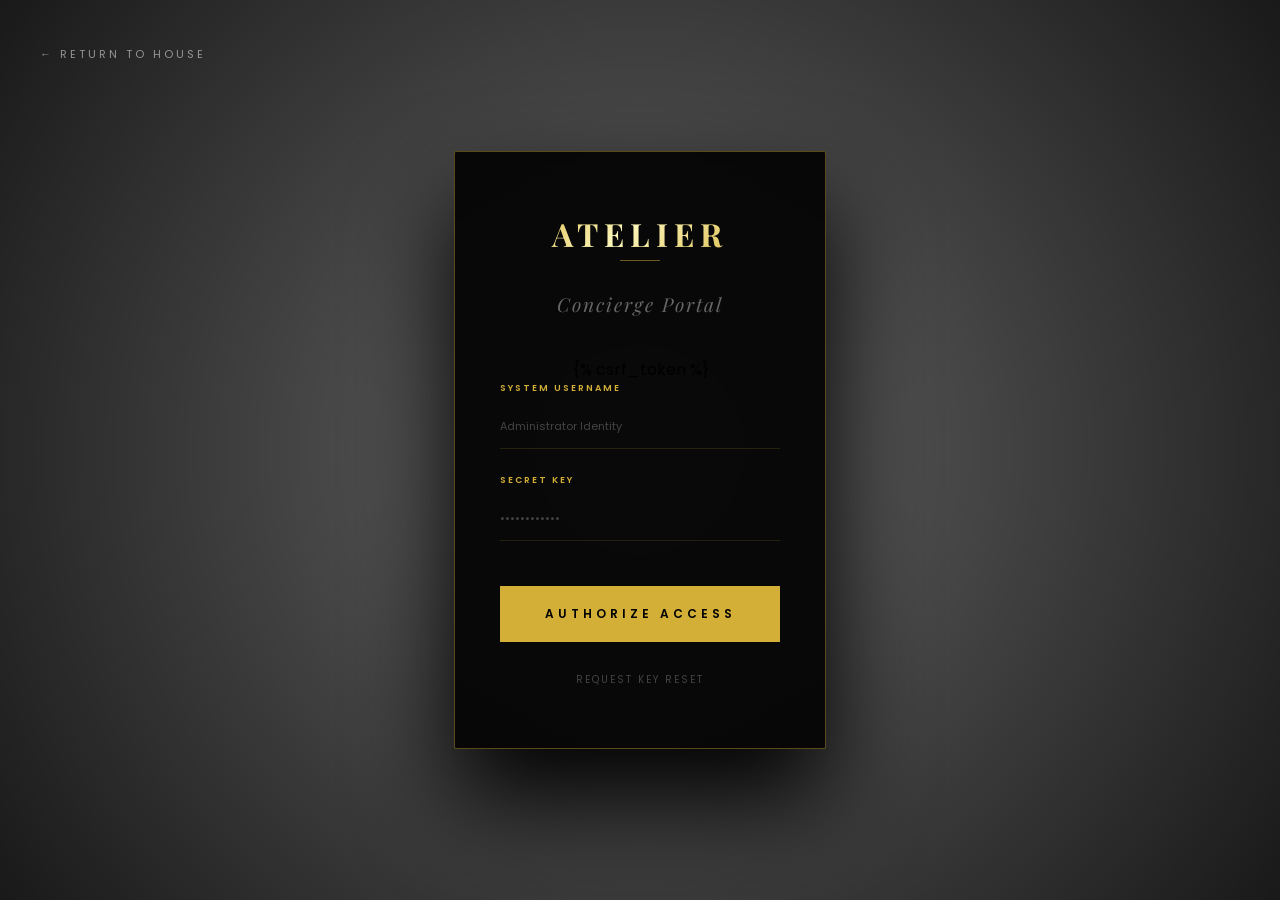
<file: index.html>
<!DOCTYPE html>
<html lang="en">
<head>
  <meta charset="UTF-8">
  <meta name="viewport" content="width=device-width, initial-scale=1.0">
  <title>Atelier | Concierge Access</title>

  <link href="https://fonts.googleapis.com/css2?family=Poppins:wght@300;400;500;600&family=Playfair+Display:ital,wght@0,600;1,600&display=swap" rel="stylesheet">

  <style>
    :root {
      --accent-gold: #d4af37;
      --gold-gradient: linear-gradient(135deg, #d4af37 0%, #fcf6ba 45%, #d4af37 100%);
      --glass: rgba(5, 5, 5, 0.95);
      --border-gold: rgba(212, 175, 55, 0.4);
      --text-white: #ffffff;
    }

    * {
      margin: 0;
      padding: 0;
      box-sizing: border-box;
      font-family: "Poppins", sans-serif;
    }

    body {
      height: 100vh;
      background: 
        radial-gradient(circle, rgba(0,0,0,0.6) 0%, rgba(0,0,0,0.9) 100%),
        url("https://images.unsplash.com/photo-1507679799987-c73779587ccf?q=80&w=2071") center/cover no-repeat;
      display: flex;
      align-items: center;
      justify-content: center;
      overflow: hidden;
    }

    /* BACK TO HOUSE NAVIGATION */
    .back-nav {
      position: absolute;
      top: 40px;
      left: 40px;
    }

    .back-link {
      text-decoration: none;
      color: #fff;
      font-size: 11px;
      text-transform: uppercase;
      letter-spacing: 3px;
      opacity: 0.5;
      transition: 0.3s;
    }

    .back-link:hover { opacity: 1; color: var(--accent-gold); }

    .login-container {
      width: 100%;
      max-width: 420px;
      padding: 1.5rem;
    }

    .login-form {
      background: var(--glass);
      padding: 60px 45px;
      border-radius: 2px;
      border: 1px solid var(--border-gold);
      box-shadow: 0 50px 100px rgba(0,0,0,1);
      text-align: center;
      backdrop-filter: blur(30px);
      -webkit-backdrop-filter: blur(30px);
      animation: vaultOpen 1.5s cubic-bezier(0.19, 1, 0.22, 1);
    }

    @keyframes vaultOpen {
      from { opacity: 0; transform: scale(0.95); filter: brightness(0); }
      to { opacity: 1; transform: scale(1); filter: brightness(1); }
    }

    .brand {
      font-family: 'Playfair Display', serif;
      font-size: 32px;
      font-weight: 700;
      background: var(--gold-gradient);
      -webkit-background-clip: text;
      -webkit-text-fill-color: transparent;
      letter-spacing: 6px;
      margin-bottom: 5px;
    }

    .login-form h2 {
      font-family: 'Playfair Display', serif;
      font-style: italic;
      font-weight: 400;
      font-size: 1.2rem;
      color: #666;
      margin-bottom: 40px;
      letter-spacing: 2px;
      text-transform: capitalize;
    }

    .input-group {
      text-align: left;
      margin-bottom: 25px;
      position: relative;
    }

    .input-group label {
      font-size: 9px;
      color: var(--accent-gold);
      text-transform: uppercase;
      letter-spacing: 2px;
      font-weight: 600;
      display: block;
      margin-bottom: 8px;
    }

    .input-group input {
      width: 100%;
      padding: 12px 0;
      background: transparent !important; /* Keeps background transparent */
      border: none;
      border-bottom: 1px solid rgba(212, 175, 55, 0.15);
      color: var(--text-white);
      outline: none;
      font-size: 14px;
      transition: 0.4s;
    }

    .input-group input:focus {
      border-bottom: 1px solid var(--accent-gold);
      background: transparent !important;
    }

    /* Prevents browsers from adding a background color on Autofill */
    .input-group input:-webkit-autofill,
    .input-group input:-webkit-autofill:hover, 
    .input-group input:-webkit-autofill:focus {
      -webkit-text-fill-color: var(--text-white);
      -webkit-box-shadow: 0 0 0px 1000px transparent inset;
      transition: background-color 5000s ease-in-out 0s;
    }

    .input-group input::placeholder {
      color: #444;
      font-size: 11px;
    }

    .btn {
      width: 100%;
      margin-top: 20px;
      padding: 18px;
      border: 1px solid var(--accent-gold);
      background: var(--accent-gold);
      color: #000;
      font-size: 12px;
      font-weight: 600;
      text-transform: uppercase;
      letter-spacing: 4px;
      cursor: pointer;
      transition: 0.5s;
    }

    .btn:hover {
      background: transparent;
      color: var(--accent-gold);
      box-shadow: 0 0 30px rgba(212, 175, 55, 0.2);
    }

    .forgot {
      margin-top: 30px;
      font-size: 10px;
      color: #444;
      text-transform: uppercase;
      letter-spacing: 2px;
      cursor: pointer;
      transition: 0.3s;
    }

    .forgot:hover {
      color: var(--text-white);
    }

    .vault-line {
      width: 40px;
      height: 1px;
      background: var(--accent-gold);
      margin: 0 auto 30px auto;
      opacity: 0.5;
    }
  </style>
</head>

<body>

<div class="back-nav">
  <a href="/" class="back-link">← Return to House</a>
</div>

<div class="login-container">
  <div class="login-form">
    <div class="brand">ATELIER</div>
    <div class="vault-line"></div>
    <h2>Concierge Portal</h2>

    <form method="post">
      {% csrf_token %}
      
      <div class="input-group">
        <label>System Username</label>
        <input type="text" name="username" placeholder="Administrator Identity" autocomplete="off" required>
      </div>

      <div class="input-group">
        <label>Secret Key</label>
        <input type="password" name="password" placeholder="••••••••••••" required>
      </div>

      <button type="submit" class="btn">Authorize Access</button>

      <p class="forgot">Request Key Reset</p>
    </form>
  </div>
</div>

</body>
</html>
</file>
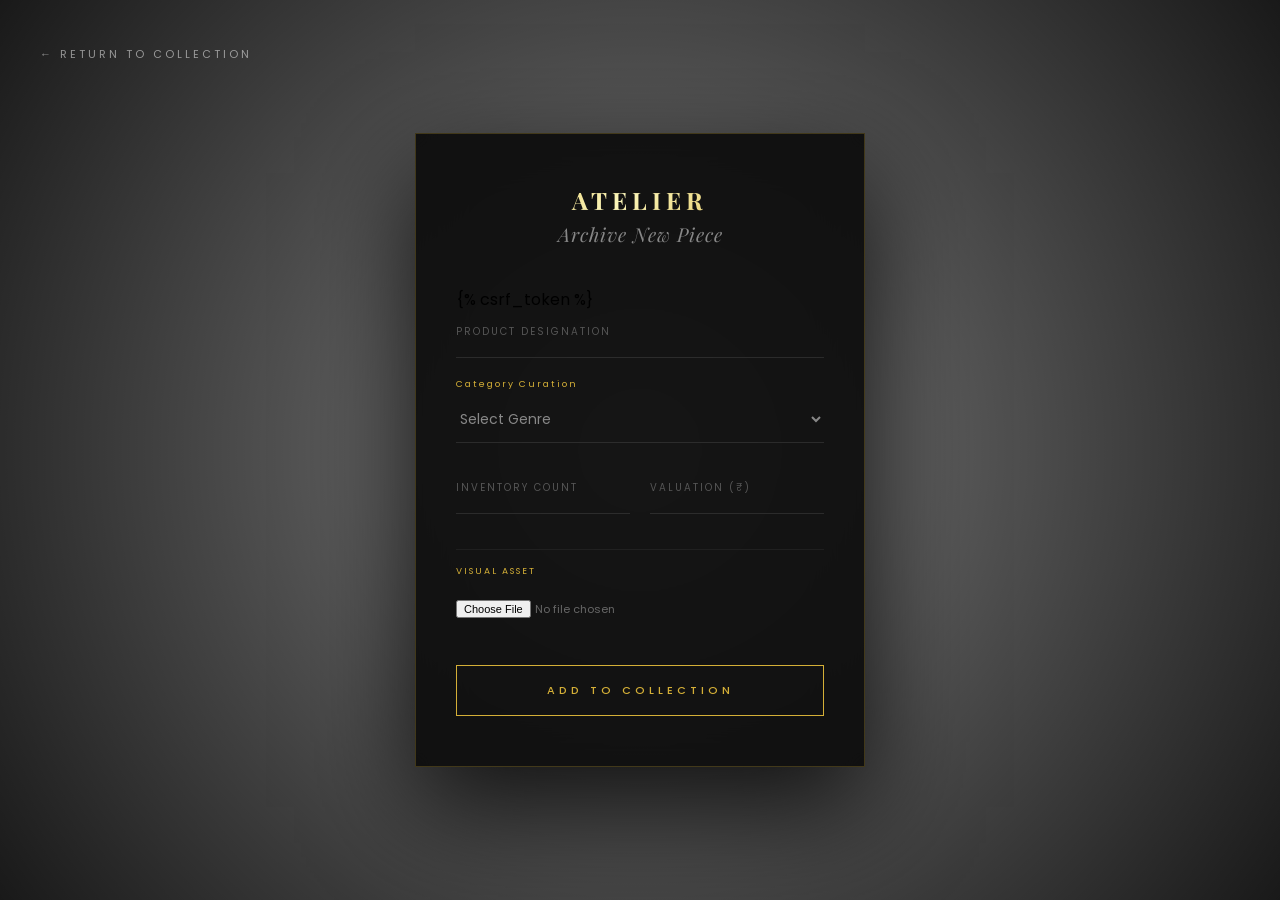
<file: editprofile.html>
<!DOCTYPE html>
<html lang="en">
<head>
<meta charset="UTF-8">
<meta name="viewport" content="width=device-width, initial-scale=1.0">
<title>Atelier | Archive New Piece</title>

<link href="https://fonts.googleapis.com/css2?family=Poppins:wght@300;400;500;600&family=Playfair+Display:ital,wght@0,600;1,600&display=swap" rel="stylesheet">

<style>
:root {
  --accent-gold: #d4af37;
  --gold-gradient: linear-gradient(135deg, #d4af37 0%, #fcf6ba 45%, #d4af37 100%);
  --glass: rgba(10, 10, 10, 0.9);
  --border-gold: rgba(212, 175, 55, 0.25);
}

* {
    margin: 0;
    padding: 0;
    box-sizing: border-box;
    font-family: "Poppins", sans-serif;
}

body {
    min-height: 100vh;
    background: 
        radial-gradient(circle, rgba(0,0,0,0.5) 0%, rgba(0,0,0,0.9) 100%),
        url('https://images.unsplash.com/photo-1441986300917-64674bd600d8?q=80&w=2070') center/cover no-repeat fixed;
    display: flex;
    justify-content: center;
    align-items: center;
    padding: 40px 20px;
}

/* BACK NAVIGATION */
.back-nav {
  position: absolute;
  top: 40px;
  left: 40px;
}

.back-link {
  text-decoration: none;
  color: #fff;
  font-size: 11px;
  text-transform: uppercase;
  letter-spacing: 3px;
  opacity: 0.5;
  transition: 0.3s;
}

.back-link:hover { opacity: 1; color: var(--accent-gold); }

/* CONTAINER */
.container {
    width: 100%;
    max-width: 450px;
    padding: 50px 40px;
    background: var(--glass);
    backdrop-filter: blur(25px);
    -webkit-backdrop-filter: blur(25px);
    border: 1px solid var(--border-gold);
    box-shadow: 0 40px 100px rgba(0,0,0,0.8);
    animation: fadeIn 1.2s cubic-bezier(0.19, 1, 0.22, 1);
}

@keyframes fadeIn {
    from {opacity: 0; transform: translateY(20px);}
    to {opacity: 1; transform: translateY(0);}
}

.brand {
  text-align: center;
  font-family: 'Playfair Display', serif;
  font-size: 24px;
  font-weight: 700;
  background: var(--gold-gradient);
  -webkit-background-clip: text;
  -webkit-text-fill-color: transparent;
  letter-spacing: 5px;
  margin-bottom: 5px;
}

h2 {
    text-align: center;
    font-family: 'Playfair Display', serif;
    font-style: italic;
    font-weight: 400;
    font-size: 1.2rem;
    color: #888;
    margin-bottom: 40px;
    letter-spacing: 1px;
}

/* FORM GROUPS */
.form-group {
    position: relative;
    margin-bottom: 25px;
}

input, select {
    width: 100%;
    padding: 12px 0;
    border: none;
    border-bottom: 1px solid rgba(255, 255, 255, 0.1);
    outline: none;
    background: transparent;
    color: #fff;
    font-size: 14px;
    transition: 0.4s;
}

select {
    cursor: pointer;
    color: #888;
}

select option {
    background: #111;
    color: #fff;
}

/* FLOATING LABELS FOR TEXT INPUTS */
.form-group label {
    position: absolute;
    top: 12px;
    left: 0;
    color: #555;
    font-size: 10px;
    text-transform: uppercase;
    letter-spacing: 2px;
    transition: 0.4s;
    pointer-events: none;
}

input:focus, select:focus {
    border-bottom: 1px solid var(--accent-gold);
}

/* Label Animation */
input:focus + label, 
input:valid + label {
    top: -12px;
    font-size: 9px;
    color: var(--accent-gold);
}

/* FILE INPUT CUSTOMIZATION */
.file-box {
    margin-top: 10px;
    padding: 15px 0;
    border-top: 1px solid rgba(255,255,255,0.05);
}

.file-box span {
    display: block;
    font-size: 9px;
    text-transform: uppercase;
    letter-spacing: 2px;
    color: var(--accent-gold);
    margin-bottom: 10px;
}

input[type="file"] {
    border: none;
    font-size: 11px;
    color: #666;
}

/* SUBMIT BUTTON */
.btn {
    width: 100%;
    padding: 16px;
    background: transparent;
    border: 1px solid var(--accent-gold);
    color: var(--accent-gold);
    text-transform: uppercase;
    letter-spacing: 4px;
    font-weight: 500;
    font-size: 11px;
    cursor: pointer;
    transition: 0.5s;
    margin-top: 20px;
}

.btn:hover {
    background: var(--accent-gold);
    color: #000;
    box-shadow: 0 0 25px rgba(212, 175, 55, 0.3);
}

/* Placeholder fix for selects without floating labels */
.select-label {
    position: relative !important;
    top: -5px !important;
    display: block;
    font-size: 9px;
    color: var(--accent-gold);
    letter-spacing: 2px;
}

</style>
</head>

<body>

<div class="back-nav">
    <a href="javascript:history.back()" class="back-link">← Return to Collection</a>
</div>

<div class="container">
    <div class="brand">ATELIER</div>
    <h2>Archive New Piece</h2>

    <form method="POST" enctype="multipart/form-data">
        {% csrf_token %}

        <div class="form-group">
            <input type="text" name="productname" required>
            <label>Product Designation</label>
        </div>

        <div class="form-group">
            <span class="select-label">Category Curation</span>
            <select name="category" required>
                <option value="" disabled selected>Select Genre</option>
                <option>Electronics</option>
                <option>Clothing</option>
                <option>Food</option>
            </select>
        </div>

        <div style="display: flex; gap: 20px;">
            <div class="form-group" style="flex: 1;">
                <input type="text" name="quantity" required>
                <label>Inventory Count</label>
            </div>
            <div class="form-group" style="flex: 1;">
                <input type="text" name="price" required>
                <label>Valuation (₹)</label>
            </div>
        </div>

        <div class="file-box">
            <span>Visual Asset</span>
            <input type="file" name="image" required>
        </div>

        <button class="btn">Add to Collection</button>
    </form>
</div>

</body>
</html>
</file>
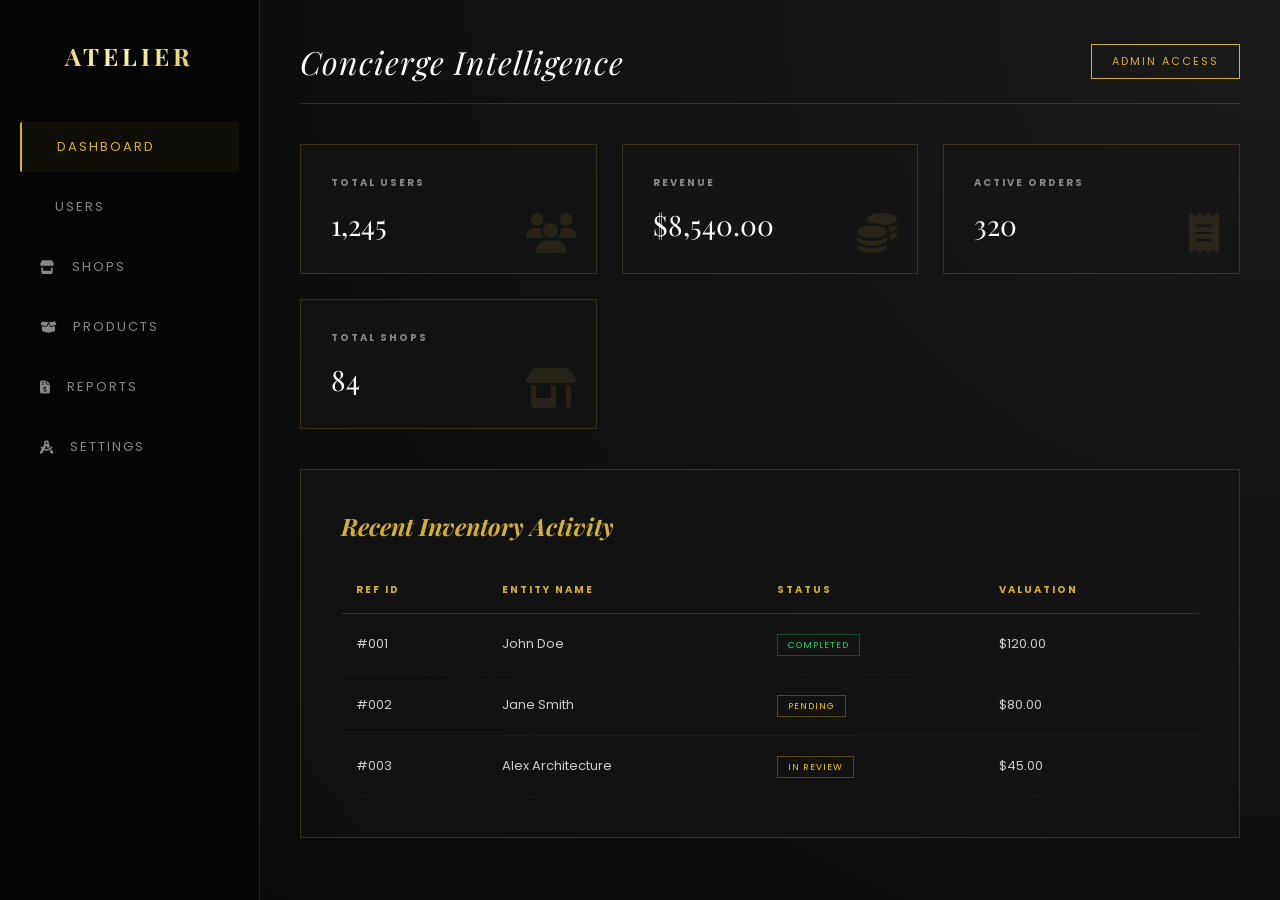
<file: home.html>
<!DOCTYPE html>
<html lang="en">
<head>
<meta charset="UTF-8">
<meta name="viewport" content="width=device-width, initial-scale=1.0">
<title>Atelier | Admin Intelligence</title>
<link href="https://fonts.googleapis.com/css2?family=Poppins:wght@300;400;500;600&family=Playfair+Display:ital,wght@0,600;1,600&display=swap" rel="stylesheet">
<link rel="stylesheet" href="https://cdnjs.cloudflare.com/ajax/libs/font-awesome/6.4.0/css/all.min.css">

<style>
    :root {
      --accent-gold: #d4af37;
      --gold-gradient: linear-gradient(135deg, #d4af37 0%, #fcf6ba 45%, #d4af37 100%);
      --deep-bg: #0a0a0a;
      --sidebar-bg: #050505;
      --card-glass: rgba(20, 20, 20, 0.6);
      --border-gold: rgba(212, 175, 55, 0.2);
      --text-dim: #888;
    }

    * {
        margin: 0;
        padding: 0;
        box-sizing: border-box;
        font-family: 'Poppins', sans-serif;
    }

    body {
        display: flex;
        background: var(--deep-bg);
        color: #fff;
        min-height: 100vh;
    }

    /* --- SIDEBAR --- */
    .sidebar {
        width: 260px;
        height: 100vh;
        background: var(--sidebar-bg);
        border-right: 1px solid var(--border-gold);
        padding: 40px 20px;
        position: fixed;
    }

    .sidebar h2 {
        font-family: 'Playfair Display', serif;
        font-size: 24px;
        letter-spacing: 4px;
        text-align: center;
        margin-bottom: 50px;
        background: var(--gold-gradient);
        -webkit-background-clip: text;
        -webkit-text-fill-color: transparent;
    }

    .sidebar ul {
        list-style: none;
    }

    .sidebar ul a {
        text-decoration: none;
        color: var(--text-dim);
    }

    .sidebar ul li {
        padding: 15px 20px;
        margin-bottom: 10px;
        border-radius: 2px;
        transition: 0.4s;
        font-size: 13px;
        text-transform: uppercase;
        letter-spacing: 2px;
        display: flex;
        align-items: center;
        gap: 15px;
    }

    .sidebar ul li:hover, .sidebar ul li.active {
        background: rgba(212, 175, 55, 0.05);
        color: var(--accent-gold);
        border-left: 2px solid var(--accent-gold);
    }

    /* --- MAIN CONTENT --- */
    .main {
        margin-left: 260px;
        padding: 40px;
        width: calc(100% - 260px);
        background: radial-gradient(circle at top right, #1a1a1a, #0a0a0a);
    }

    /* --- HEADER --- */
    .header {
        display: flex;
        justify-content: space-between;
        align-items: center;
        margin-bottom: 40px;
        padding-bottom: 20px;
        border-bottom: 1px solid var(--border-gold);
    }

    .header h1 {
        font-family: 'Playfair Display', serif;
        font-style: italic;
        font-weight: 400;
        letter-spacing: 1px;
    }

    .profile {
        border: 1px solid var(--accent-gold);
        color: var(--accent-gold);
        padding: 8px 20px;
        font-size: 11px;
        text-transform: uppercase;
        letter-spacing: 2px;
        border-radius: 0;
        background: transparent;
    }

    /* --- CARDS --- */
    .cards {
        display: grid;
        grid-template-columns: repeat(auto-fit, minmax(220px, 1fr));
        gap: 25px;
        margin-bottom: 40px;
    }

    .card {
        background: var(--card-glass);
        padding: 30px;
        border: 1px solid var(--border-gold);
        transition: 0.5s cubic-bezier(0.19, 1, 0.22, 1);
        position: relative;
        overflow: hidden;
    }

    .card:hover {
        transform: translateY(-10px);
        border-color: var(--accent-gold);
        box-shadow: 0 20px 40px rgba(0,0,0,0.4);
    }

    .card h3 {
        font-size: 10px;
        color: var(--text-dim);
        text-transform: uppercase;
        letter-spacing: 2px;
        margin-bottom: 15px;
    }

    .card p {
        font-family: 'Playfair Display', serif;
        font-size: 28px;
        color: #fff;
    }

    .card i {
        position: absolute;
        bottom: 20px;
        right: 20px;
        font-size: 40px;
        color: var(--accent-gold);
        opacity: 0.1;
    }

    /* --- TABLE --- */
    .table-container {
        background: var(--card-glass);
        padding: 40px;
        border: 1px solid var(--border-gold);
    }

    .table-container h2 {
        font-family: 'Playfair Display', serif;
        font-size: 1.5rem;
        margin-bottom: 25px;
        color: var(--accent-gold);
        font-style: italic;
    }

    table {
        width: 100%;
        border-collapse: collapse;
    }

    table th {
        text-transform: uppercase;
        font-size: 10px;
        letter-spacing: 2px;
        color: var(--accent-gold);
        padding: 15px;
        text-align: left;
        border-bottom: 1px solid var(--border-gold);
    }

    table td {
        padding: 20px 15px;
        font-size: 13px;
        color: #ccc;
        border-bottom: 1px solid rgba(255,255,255,0.03);
    }

    table tr:hover td {
        background: rgba(212, 175, 55, 0.02);
        color: #fff;
    }

    .badge {
        padding: 4px 10px;
        font-size: 9px;
        text-transform: uppercase;
        letter-spacing: 1px;
        border: 1px solid;
    }
    .status-completed { color: #2ecc71; border-color: rgba(46, 204, 113, 0.3); }
    .status-pending { color: #f1c40f; border-color: rgba(241, 196, 15, 0.3); }

</style>
</head>

<body>

<div class="sidebar">
    <h2>ATELIER</h2>
    <ul>
        <a href="#"><li class="active"><i class="fa-solid fa-gauge-low"></i> Dashboard</li></a>
        <a href="/userlist/"><li><i class="fa-solid fa-user-crown"></i> Users</li></a>
        <a href="#"><li><i class="fa-solid fa-store"></i> Shops</li></a>
        <a href="/products/"><li><i class="fa-solid fa-box-open"></i> Products</li></a>
        <a href="#"><li><i class="fa-solid fa-file-invoice-dollar"></i> Reports</li></a>
        <a href="#"><li><i class="fa-solid fa-compass-drafting"></i> Settings</li></a>
    </ul>
</div>

<div class="main">

    <div class="header">
        <h1>Concierge Intelligence</h1>
        <div class="profile">Admin Access</div>
    </div>

    <div class="cards">
        <div class="card">
            <h3>Total Users</h3>
            <p>1,245</p>
            <i class="fa-solid fa-users"></i>
        </div>
        <div class="card">
            <h3>Revenue</h3>
            <p>$8,540.00</p>
            <i class="fa-solid fa-coins"></i>
        </div>
        <div class="card">
            <h3>Active Orders</h3>
            <p>320</p>
            <i class="fa-solid fa-receipt"></i>
        </div>
        <div class="card">
            <h3>Total Shops</h3>
            <p>84</p>
            <i class="fa-solid fa-shop"></i>
        </div>
    </div>

    <div class="table-container">
        <h2>Recent Inventory Activity</h2>
        <table>
            <thead>
                <tr>
                    <th>Ref ID</th>
                    <th>Entity Name</th>
                    <th>Status</th>
                    <th>Valuation</th>
                </tr>
            </thead>
            <tbody>
                <tr>
                    <td>#001</td>
                    <td>John Doe</td>
                    <td><span class="badge status-completed">Completed</span></td>
                    <td>$120.00</td>
                </tr>
                <tr>
                    <td>#002</td>
                    <td>Jane Smith</td>
                    <td><span class="badge status-pending">Pending</span></td>
                    <td>$80.00</td>
                </tr>
                <tr>
                    <td>#003</td>
                    <td>Alex Architecture</td>
                    <td><span class="badge status-pending">In Review</span></td>
                    <td>$45.00</td>
                </tr>
            </tbody>
        </table>
    </div>

</div>

</body>
</html>
</file>
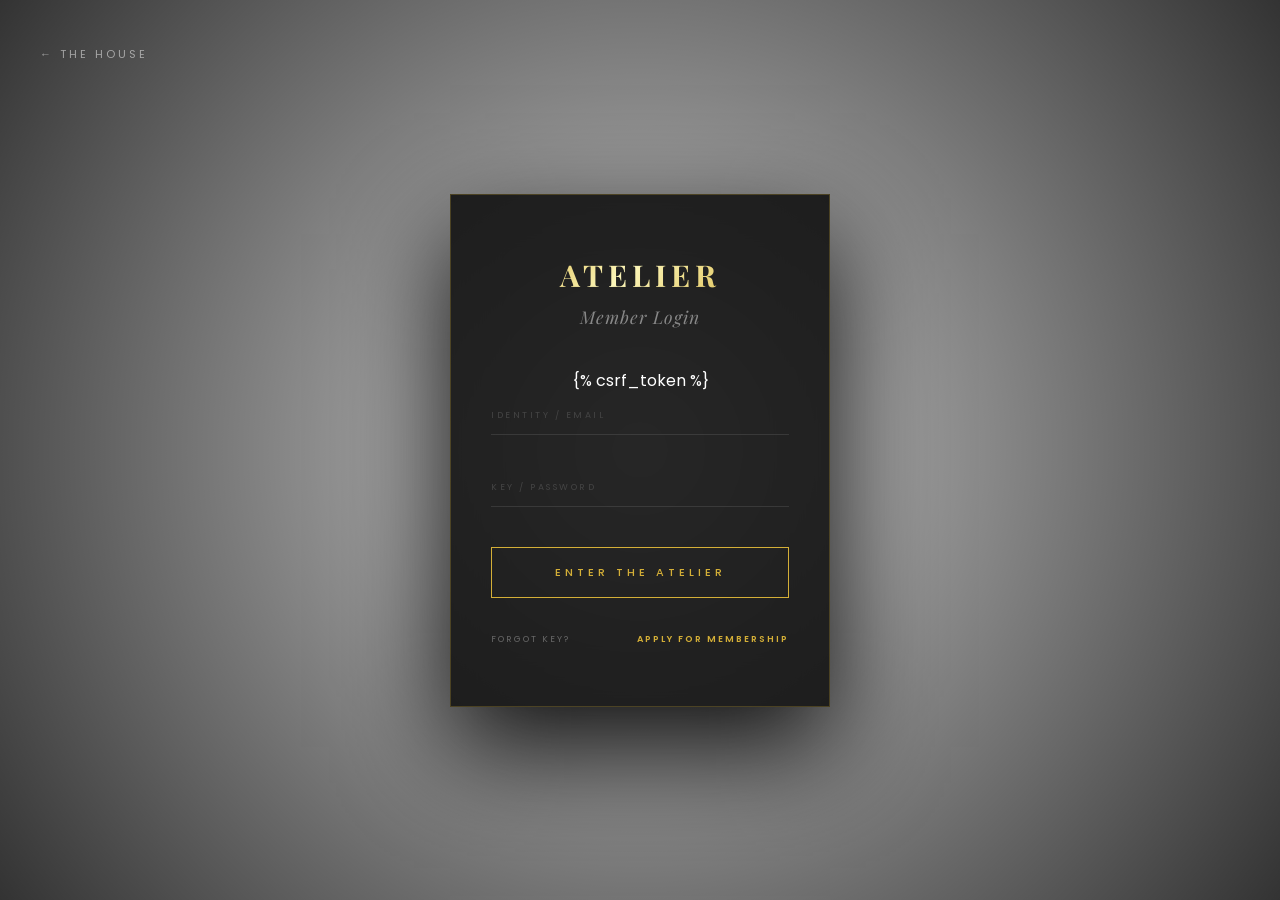
<file: profile.html>
<!DOCTYPE html>
<html lang="en">
<head>
<meta charset="UTF-8">
<meta name="viewport" content="width=device-width, initial-scale=1.0">
<title>Atelier | Member Login</title>

<link href="https://fonts.googleapis.com/css2?family=Poppins:wght@300;400;500;600&family=Playfair+Display:ital,wght@0,600;1,600&display=swap" rel="stylesheet">

<style>
:root {
  --accent-gold: #d4af37;
  --gold-gradient: linear-gradient(135deg, #d4af37 0%, #fcf6ba 45%, #d4af37 100%);
  --glass: rgba(10, 10, 10, 0.85);
  --border-gold: rgba(212, 175, 55, 0.25);
}

*{
  margin:0;
  padding:0;
  box-sizing:border-box;
  font-family:'Poppins',sans-serif;
}

/* CINEMATIC LUXURY BACKGROUND */
body {
  height: 100vh;
  background: 
    radial-gradient(circle, rgba(0,0,0,0.2) 0%, rgba(0,0,0,0.8) 100%),
    url("https://images.unsplash.com/photo-1490481651871-ab68de25d43d?q=80&w=2070") center/cover no-repeat;
  display: flex;
  justify-content: center;
  align-items: center;
  overflow: hidden;
}

/* BACK BUTTON */
.back-nav {
  position: absolute;
  top: 40px;
  left: 40px;
}

.back-link {
  text-decoration: none;
  color: #fff;
  font-size: 11px;
  text-transform: uppercase;
  letter-spacing: 3px;
  opacity: 0.5;
  transition: 0.3s;
}

.back-link:hover {
  opacity: 1;
  color: var(--accent-gold);
}

/* LOGIN CONTAINER */
.container {
  width: 380px;
  background: var(--glass);
  backdrop-filter: blur(25px);
  -webkit-backdrop-filter: blur(25px);
  padding: 60px 40px;
  border: 1px solid var(--border-gold);
  box-shadow: 0 40px 100px rgba(0,0,0,0.9);
  color: white;
  text-align: center;
  animation: fadeInDown 1.2s cubic-bezier(0.19, 1, 0.22, 1);
}

@keyframes fadeInDown {
  from { opacity: 0; transform: translateY(-30px); }
  to { opacity: 1; transform: translateY(0); }
}

/* BRANDING */
.brand {
  font-family: 'Playfair Display', serif;
  font-size: 30px;
  font-weight: 700;
  background: var(--gold-gradient);
  -webkit-background-clip: text;
  -webkit-text-fill-color: transparent;
  letter-spacing: 5px;
  margin-bottom: 10px;
}

.container h2 {
  font-family: 'Playfair Display', serif;
  font-style: italic;
  font-weight: 400;
  font-size: 1.1rem;
  margin-bottom: 40px;
  color: #888;
  letter-spacing: 1px;
}

/* FORM STYLING */
.input-box {
  margin-bottom: 30px;
  position: relative;
}

.input-box input {
  width: 100%;
  padding: 10px 0;
  border: none;
  border-bottom: 1px solid rgba(255, 255, 255, 0.1);
  outline: none;
  background: transparent;
  color: white;
  font-size: 14px;
  transition: 0.4s;
}

.input-box input:focus {
  border-bottom: 1px solid var(--accent-gold);
}

.input-box input::placeholder {
  color: #444;
  text-transform: uppercase;
  font-size: 9px;
  letter-spacing: 2.5px;
}

/* LUXURY BUTTON */
.btn {
  width: 100%;
  padding: 16px;
  background: transparent;
  border: 1px solid var(--accent-gold);
  color: var(--accent-gold);
  text-transform: uppercase;
  letter-spacing: 4px;
  font-weight: 500;
  font-size: 11px;
  cursor: pointer;
  transition: 0.5s;
  margin-top: 10px;
}

.btn:hover {
  background: var(--accent-gold);
  color: #000;
  box-shadow: 0 0 25px rgba(212, 175, 55, 0.4);
}

/* LINKS */
.links {
  display: flex;
  justify-content: space-between;
  margin-top: 35px;
  font-size: 9px;
  text-transform: uppercase;
  letter-spacing: 2px;
}

.links a {
  color: #666;
  text-decoration: none;
  transition: 0.3s;
}

.links a:hover {
  color: white;
}

.signup-link {
    color: var(--accent-gold) !important;
    font-weight: 600;
}
</style>
</head>

<body>

<div class="back-nav">
    <a href="/" class="back-link">← The House</a>
</div>

<div class="container">

  <div class="brand">ATELIER</div>
  <h2>Member Login</h2>

  <form method="POST">
    {% csrf_token %}

    <div class="input-box">
      <input type="email" name="email" placeholder="Identity / Email" required>
    </div>

    <div class="input-box">
      <input type="password" name="password" placeholder="Key / Password" required>
    </div>

    <button type="submit" class="btn">Enter The Atelier</button>
  </form>

  <div class="links">
    <a href="#">Forgot Key?</a>
    <a href="/register/" class="signup-link">Apply for Membership</a>
  </div>

</div>

</body>
</html>
</file>
